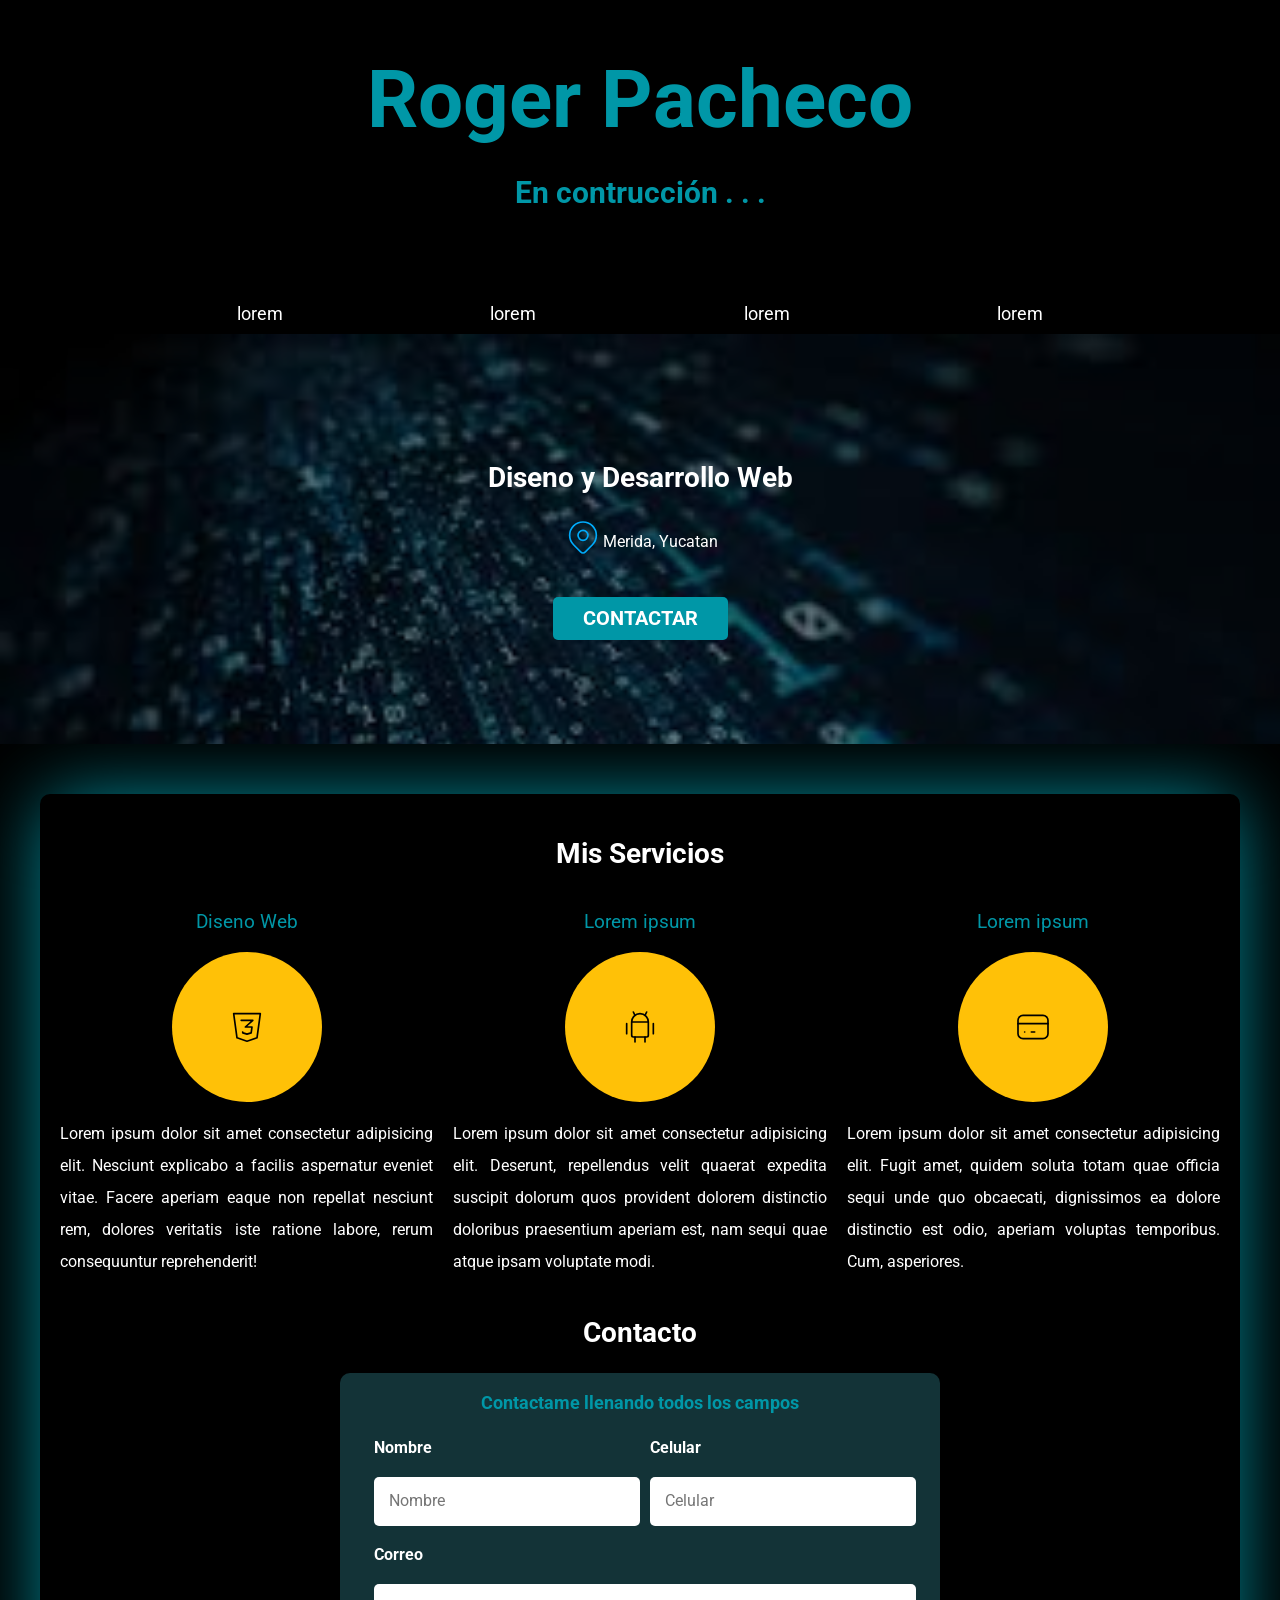
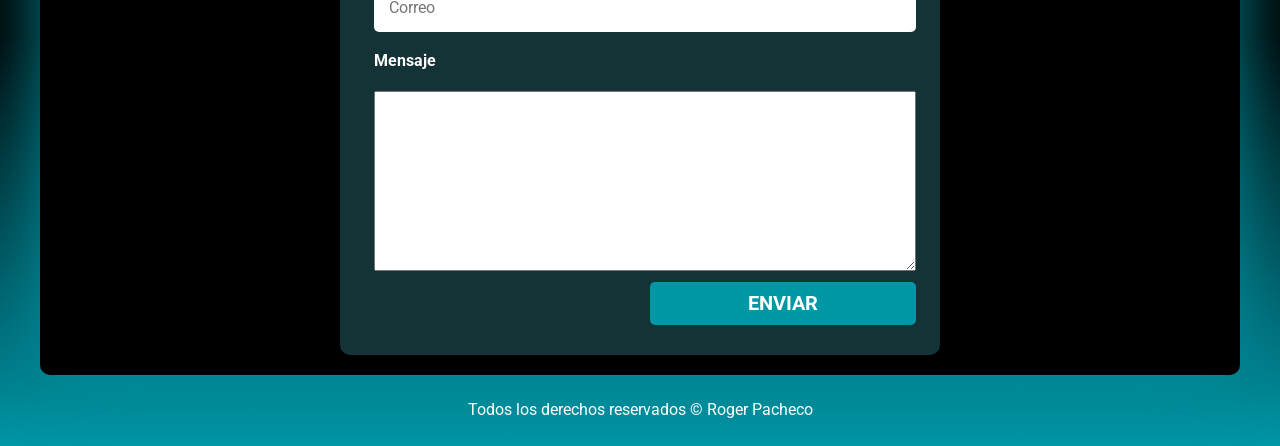
<file: index.html>
<!DOCTYPE html>
<html lang="en">
<head>
    <meta charset="UTF-8">
    <meta http-equiv="X-UA-Compatible" content="IE=edge">
    <meta name="viewport" content="width=device-width, initial-scale=1.0">
    <title>Portfolio Roger Pacheco</title>
    <link rel="preload" href="css/normalize.css" as="style">
    <link rel="stylesheet" href="css/normalize.css">
    <link href="https://fonts.googleapis.com/css2?family=Roboto:wght@300&display=swap" rel="stylesheet">
    <link rel="preload" href="css/style.css" as="style">
    <link rel="stylesheet" href="css/style.css">
</head>
<body>
    <header>
        <h1 class="titulo">Roger Pacheco <span>En   contrucción . . .</span></h1>
    </header>

    <div class="nav-bg">
        <nav class="nav-principal container">
            <a href="#">lorem</a>
            <a href="#">lorem</a>
            <a href="#">lorem</a>
            <a href="#">lorem</a>
        </nav>
    </div> 

    <section class="hero">
        <div class="contenido-hero">
                <h2>Diseno y Desarrollo Web</h2>
            <div class="ubicacion">
                <svg xmlns="http://www.w3.org/2000/svg" class="icon icon-tabler icon-tabler-map-pin" width="40" height="40" viewBox="0 0 24 24" stroke-width="1" stroke="#00abfb" fill="none" stroke-linecap="round" stroke-linejoin="round">
                    <path stroke="none" d="M0 0h24v24H0z" fill="none"/>
                    <circle cx="12" cy="11" r="3" />
                    <path d="M17.657 16.657l-4.243 4.243a2 2 0 0 1 -2.827 0l-4.244 -4.243a8 8 0 1 1 11.314 0z" />
                </svg>
                <p>Merida, Yucatan</p> 
            </div>
            
            <a class="boton" href="#">Contactar</a>
        </div>
        
    </section>

    <main class="container sombra">
        <h2>Mis Servicios</h2>

        <div class="servicios">
            <section class="servicio">
                <h3>Diseno Web</h3>
                <div class="iconos">
                    <svg xmlns="http://www.w3.org/2000/svg" class="icon icon-tabler icon-tabler-brand-css3" width="40" height="40" viewBox="0 0 24 24" stroke-width="1" stroke="#000000" fill="none" stroke-linecap="round" stroke-linejoin="round">
                        <path stroke="none" d="M0 0h24v24H0z" fill="none"/>
                        <path d="M20 4l-2 14.5l-6 2l-6 -2l-2 -14.5z" />
                        <path d="M8.5 8h7l-4.5 4h4l-.5 3.5l-2.5 .75l-2.5 -.75l-.1 -.5" />
                    </svg>
                </div>
                <p>Lorem ipsum dolor sit amet consectetur adipisicing elit. Nesciunt explicabo a facilis aspernatur eveniet vitae. Facere aperiam eaque non repellat nesciunt rem, dolores veritatis iste ratione labore, rerum consequuntur reprehenderit!</p>
                
            </section>
    
            <section class="servicio">
                <h3>Lorem ipsum</h3>
                <div class="iconos">
                    <svg xmlns="http://www.w3.org/2000/svg" class="icon icon-tabler icon-tabler-brand-android" width="40" height="40" viewBox="0 0 24 24" stroke-width="1" stroke="#000000" fill="none" stroke-linecap="round" stroke-linejoin="round">
                        <path stroke="none" d="M0 0h24v24H0z" fill="none"/>
                        <line x1="4" y1="10" x2="4" y2="16" />
                        <line x1="20" y1="10" x2="20" y2="16" />
                        <path d="M7 9h10v8a1 1 0 0 1 -1 1h-8a1 1 0 0 1 -1 -1v-8a5 5 0 0 1 10 0" />
                        <line x1="8" y1="3" x2="9" y2="5" />
                        <line x1="16" y1="3" x2="15" y2="5" />
                        <line x1="9" y1="18" x2="9" y2="21" />
                        <line x1="15" y1="18" x2="15" y2="21" />
                    </svg>
                </div>
                <p>Lorem ipsum dolor sit amet consectetur adipisicing elit. Deserunt, repellendus velit quaerat expedita suscipit dolorum quos provident dolorem distinctio doloribus praesentium aperiam est, nam sequi quae atque ipsam voluptate modi.</p>
                
            </section>
            
            <section class="servicio">
                <h3>Lorem ipsum</h3>
                <div class="iconos">
                    <svg xmlns="http://www.w3.org/2000/svg" class="icon icon-tabler icon-tabler-credit-card" width="40" height="40" viewBox="0 0 24 24" stroke-width="1" stroke="#000000" fill="none" stroke-linecap="round" stroke-linejoin="round">
                        <path stroke="none" d="M0 0h24v24H0z" fill="none"/>
                        <rect x="3" y="5" width="18" height="14" rx="3" />
                        <line x1="3" y1="10" x2="21" y2="10" />
                        <line x1="7" y1="15" x2="7.01" y2="15" />
                        <line x1="11" y1="15" x2="13" y2="15" />
                    </svg>
                </div>
                <p>Lorem ipsum dolor sit amet consectetur adipisicing elit. Fugit amet, quidem soluta totam quae officia sequi unde quo obcaecati, dignissimos ea dolore distinctio est odio, aperiam voluptas temporibus. Cum, asperiores.</p>
                
            </section>
        </div> 
        
    <section>
        <h2>Contacto</h2>
        <form class="formulario" action="#">
            <fieldset>
                <legend>Contactame llenando todos los campos</legend>
                <div class="campos">
                    <div class="campo">
                        <label for="">Nombre</label>
                        <input type="text" placeholder="Nombre">
                    </div>
                    
                    <div class="campo">
                        <label for="">Celular</label>
                        <input type="tel" placeholder="Celular">
                    </div>
    
                    <div class="campo">
                        <label for="">Correo</label>
                        <input type="email" placeholder="Correo">
                    </div>
                    
    
                    <div class="campo">
                        <label for="">Mensaje</label>
                        <textarea class="input-text"></textarea>
                    </div>  
                    
                    <div class="enviar">
                        <input class="boton" type="submit" value="Enviar">
                    </div>
                </div>
            </fieldset>
        </form>
    </section>
</main>

    <footer class="footer">
        <p>Todos los derechos reservados © Roger Pacheco</p>
    </footer>
    
</body>
</html>
</file>
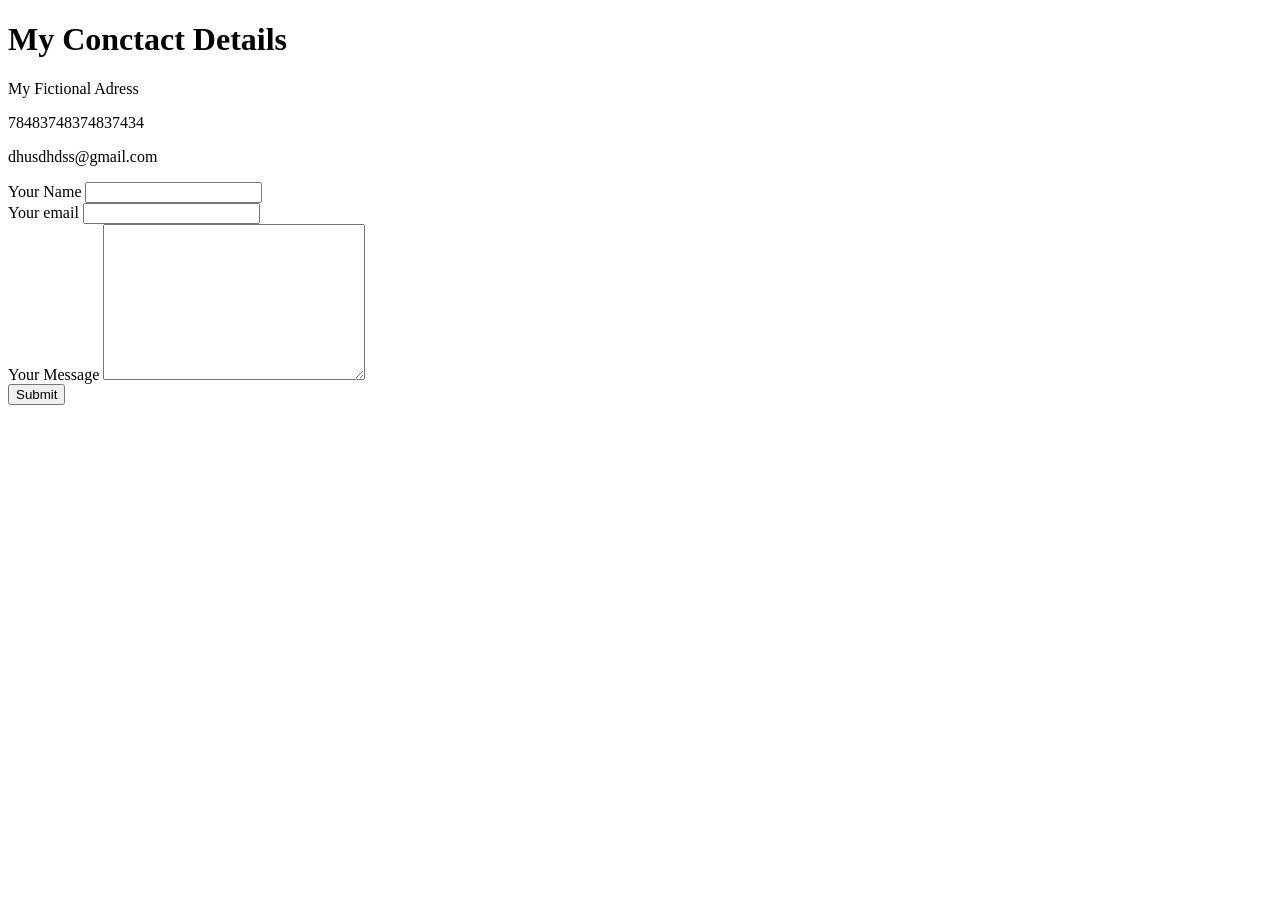
<file: contact-me.html>
<!DOCTYPE html>
<html lang="en">
<head>
    <meta charset="UTF-8">
    <meta http-equiv="X-UA-Compatible" content="IE=edge">
    <meta name="viewport" content="width=device-width, initial-scale=1.0">
    <title>Contact Me</title>
</head>
<body>
    <h1>My Conctact Details</h1>
    <p>My Fictional Adress</p>
    <p>78483748374837434</p>
    <p>dhusdhdss@gmail.com</p>

    <form action="mailto:roger00pygmail.com" method="post" enctype="text/plain">
        <label for="">Your Name</label>
        <input type="text" name="yourName"><br>
        <label for="">Your email</label>
        <input type="email" name="yourEmail"><br>
        <label for="">Your Message</label>
        <textarea name="yourMessage" id="" cols="30" rows="10"></textarea><br>
        <input type="submit">

    </form>
</body>
</html>
</file>
<file: css/style.css>
:root { /*custom properties*/
    --blanco: #ffffff;
    --negro: #133337;
    --primario: #ffc107;
    --secundario: #0097a7;
    --gris: #757575;
    --fuente-principal: 3.8rem;
    --masnegro: #000000;
}
/**/
html {
    font-size: 62.5%; /*1rem=10px*/
    box-sizing: border-box;
    scroll-snap-type: y mandatory;
}

*, *:before, *:after {
    box-sizing: inherit;
}

body {
    font-size: 16px; /*1rem = 10px*/
    font-family: 'Roboto', sans-serif;
    background-image: linear-gradient(to top, #0097a7 0%, var(--masnegro) 20%);
}

.titulo {
    font-size: 80px;
    color: var(--secundario);
    text-align: center;
    animation: glow 1s ease-in-out infinite alternate;
    display: flex;
    flex-direction: column;
  }
  
  @-webkit-keyframes glow {
    from {
      text-shadow: 0 0 10px #fff, 0 0 20px #fff, 0 0 30px #0097a7, 0 0 40px #0097a7, 0 0 50px #0097a7, 0 0 60px #0097a7, 0 0 70px #0097a7;
    }
    
    to {
      text-shadow: 0 0 20px #fff, 0 0 30px #73A1B6, 0 0 40px #73A1B6, 0 0 50px #73A1B6, 0 0 60px #73A1B6, 0 0 70px #73A1B6, 0 0 80px #73A1B6;
    }
  }

.titulo span {
    font-size: 3rem;
    padding: 3rem;
}

.container {
    max-width: 120rem; /*1200 pixeles*/
    margin: 0 auto;
}

.boton {
    background-color: var(--secundario);
    color: var(--blanco);
    padding: 1rem 3rem;
    margin-top: 3rem;
    font-size: 2rem;
    text-decoration: none;
    text-transform: uppercase;
    font-weight: bold;
    border-radius: .5rem;
    width: 90%;
    text-align: center;
    border: none;
}

@media (min-width: 768px) {
    .boton {
        width: auto;
    }
}

.boton:hover {
    cursor: pointer;
}
.sombra {
    -webkit-box-shadow: 0px 0px 80px -6px rgba(0,151,167,1);
    -moz-box-shadow: 0px 0px 80px -6px rgba(0,151,167,1);
    box-shadow: 0px 0px 80px -6px rgba(0,151,167,1);
    padding: 2rem;
    border-radius: 1rem;
    background-color: var(--masnegro);
    color: white;
    margin-top: 5rem;
}
h1 {
    font-size: 3.8rem;
}

h2 {
    font-size: 2.8rem;
}

h3 {
    font-size: 1.87rem;
}

h1, h2, h3 {
    text-align: center;
}

.nav-bg {
   background-color: black;

}
.nav-principal {
    display: flex;
    flex-direction: column;
}

@media (min-width: 768px) {
    .nav-principal {
        flex-direction: row;
        justify-content: space-evenly;
    }
}
.nav-principal a{
    display: block;
    text-align: center;
    padding: 1rem;
    color: var(--blanco);
    text-decoration: none;
    font-size: 1.8rem;
    font-weight: normal;
}

.nav-principal a:hover {
    background-color: var(--secundario);
    color: var(--blanco);
    transition: all 0.5s 0s ease;
}

.hero {
    background-image: url(../img/hero.jpg);
    background-repeat: no-repeat;
    background-size: cover;
    height: 410px;
    position: relative;
    margin-bottom: 2rem;
}

.contenido-hero {
    position: absolute;
    background-color: rgba(0, 0, 0, .5); /*anterior*/
    /*background-color: rgb(0, 0, 0/50%);*/
    width: 100%;
    height: 100%;

    display: flex;
    flex-direction: column;
    align-items: center; 
    justify-content: center;
}

.contenido-hero h2,
.contenido-hero p {
    color: var(--blanco);
}

.ubicacion {
    display: flex;
    align-items: flex-start;
}

.servicios, .nav-principal, .formulario {
    scroll-snap-align: center;
    scroll-snap-stop: always;
}

@media (min-width: 768px) {
    .servicios {
        display: grid;
        grid-template-columns: 1fr 1fr 1fr;
        column-gap: 2rem;
    }
}

.servicio {
    display: flex;
    flex-direction: column;
    align-items: center;
    color: white;
}

.servicio h3 {
    color: var(--secundario);
    font-weight: normal;
}

.servicio p {
    line-height: 2;
    text-align: justify;
}

.iconos {
    height: 15rem;
    width: 15rem;
    background-color: var(--primario);
    border-radius: 50%;
    display: flex;
    justify-content: center;
    align-items: center;
}

.formulario {
    background-color: var(--negro);
    width: min(60rem, 100%); /*min utiliza el vgalro mas pequeño*/
    margin: 0 auto;
    padding: 2rem;
    border-radius: 1rem;
    display: block;
}

.formulario fieldset{
    border: none;
}

.formulario legend {
    text-align: center;
    font-size: 1.8rem;
    font-weight: 700;
    margin-bottom: 2rem;
    color: var(--secundario);
}

@media (min-width: 768px) {
    .campos {
        display: grid;
        grid-template-columns: 50% 50%;
        grid-template-rows: auto auto 20rem;
        column-gap: 1rem;
    }

    .campo:nth-child(3) {
        grid-column: 1 / 3;
    }

    .campo:nth-child(4) {
        grid-column: 1 / 3;
    }

    .enviar {
        grid-column: 2 / 3;
    }

}

.campo {
    margin-bottom: 2rem;
}

.campo label {
    color: var(--blanco);
    font-weight: bold;
    margin-bottom: 2rem;
    display: block;
}

.campo input {
    width: 100%;
    border: none;
    padding: 1.5rem;
    border-radius: .5rem;
}

.enviar .boton {
    width: 100%;
}

.campo textarea {
    width: 100%;
    height: 100%;
}

.footer {
    text-align: center;
    padding: 1rem;
}
.footer p {
    color: #ffffff;
}
</file>
